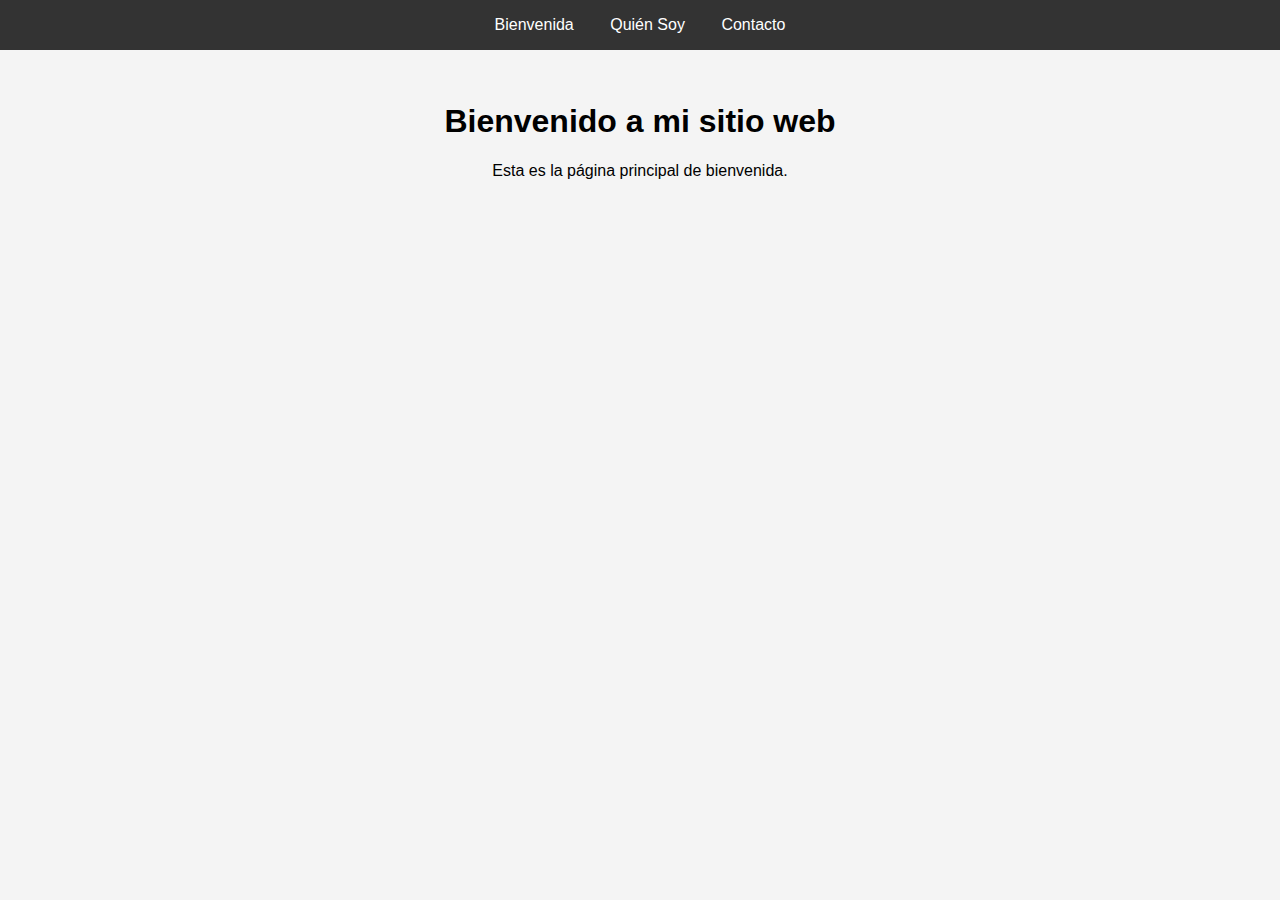
<file: 3paginas/index.html>
<!DOCTYPE html>
<html lang="es">
<head>
    <meta charset="UTF-8">
    <meta name="viewport" content="width=device-width, initial-scale=1.0">
    <title>Bienvenida</title>
    <link rel="stylesheet" href="styles.css">
</head>
<body>
    <header>
        <nav>
            <a href="index.html">Bienvenida</a>
            <a href="quien-soy.html">Quién Soy</a>
            <a href="contacto.html">Contacto</a>
        </nav>
    </header>
    <main>
        <h1>Bienvenido a mi sitio web</h1>
        <p>Esta es la página principal de bienvenida.</p>
    </main>
</body>
</html>
</file>
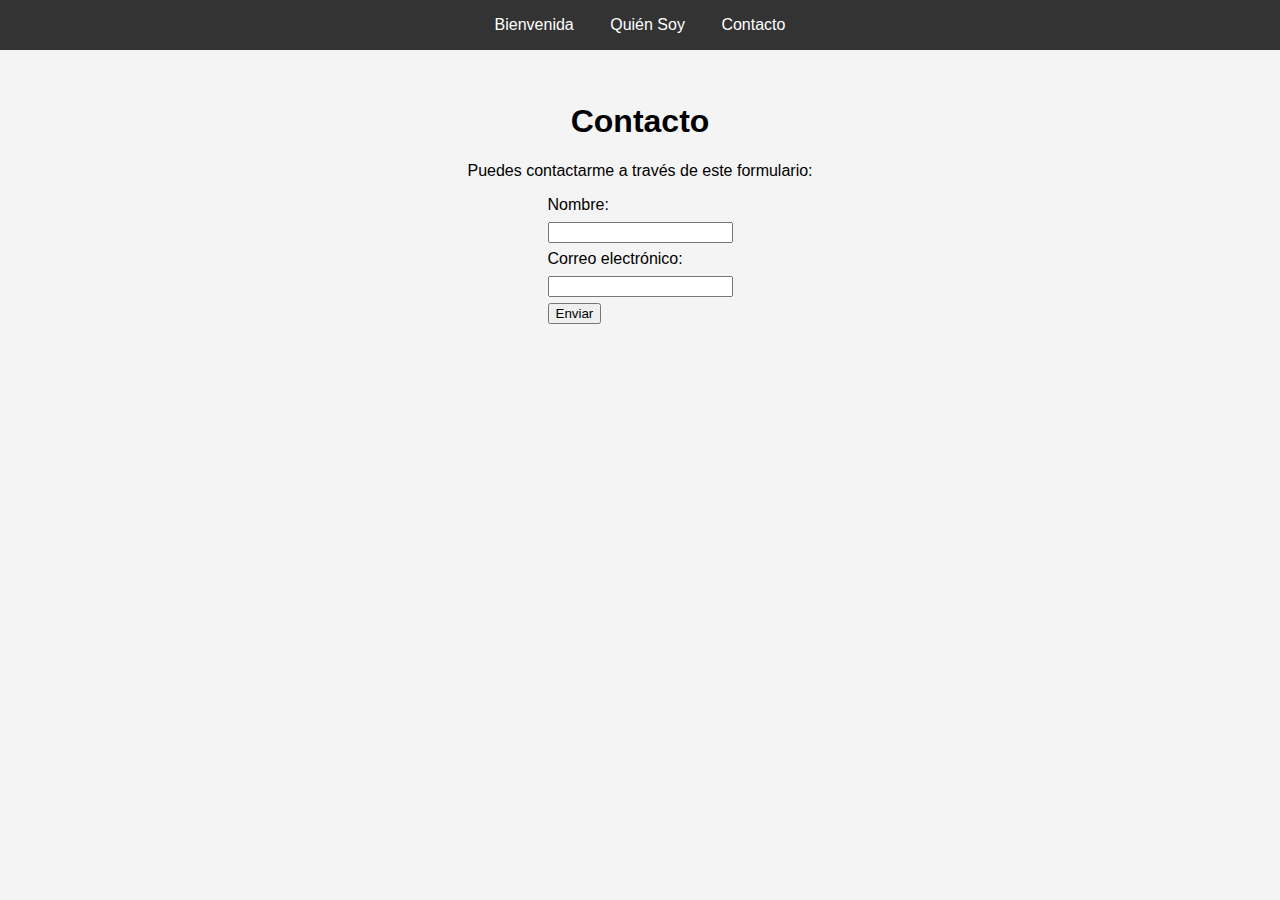
<file: 3paginas/contacto.html>
<!DOCTYPE html>
<html lang="es">
<head>
    <meta charset="UTF-8">
    <meta name="viewport" content="width=device-width, initial-scale=1.0">
    <title>Contacto</title>
    <link rel="stylesheet" href="styles.css">
</head>
<body>
    <header>
        <nav>
            <a href="index.html">Bienvenida</a>
            <a href="quien-soy.html">Quién Soy</a>
            <a href="contacto.html">Contacto</a>
        </nav>
    </header>
    <main>
        <h1>Contacto</h1>
        <p>Puedes contactarme a través de este formulario:</p>
        <form>
            <label for="name">Nombre:</label>
            <input type="text" id="name" name="name" required>
            <label for="email">Correo electrónico:</label>
            <input type="email" id="email" name="email" required>
            <button type="submit">Enviar</button>
        </form>
    </main>
</body>
</html>
</file>
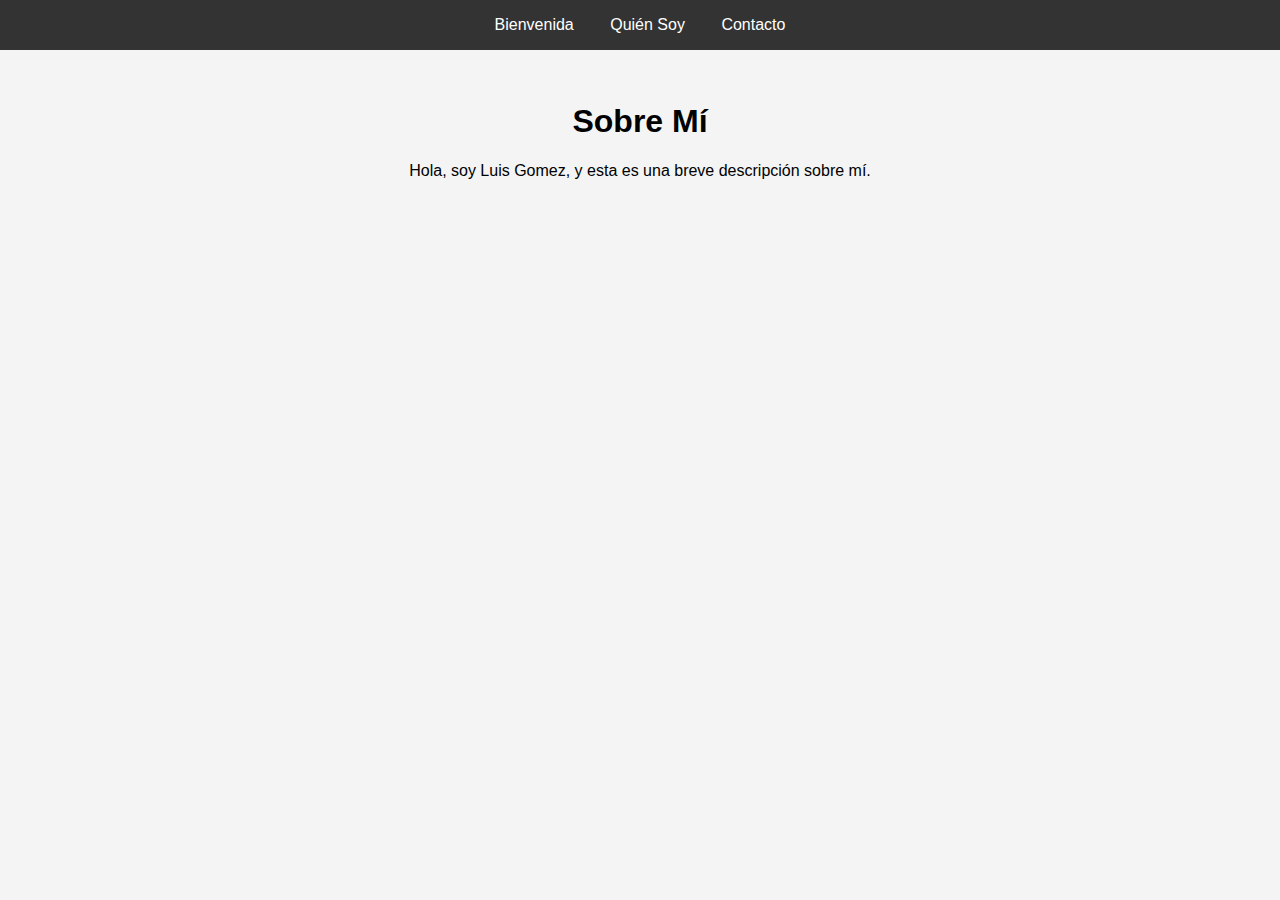
<file: 3paginas/quien-soy.html>
<!DOCTYPE html>
<html lang="es">
<head>
    <meta charset="UTF-8">
    <meta name="viewport" content="width=device-width, initial-scale=1.0">
    <title>Quién Soy</title>
    <link rel="stylesheet" href="styles.css">
</head>
<body>
    <header>
        <nav>
            <a href="index.html">Bienvenida</a>
            <a href="quien-soy.html">Quién Soy</a>
            <a href="contacto.html">Contacto</a>
        </nav>
    </header>
    <main>
        <h1>Sobre Mí</h1>
        <p>Hola, soy Luis Gomez, y esta es una breve descripción sobre mí.</p>
    </main>
</body>
</html>
</file>
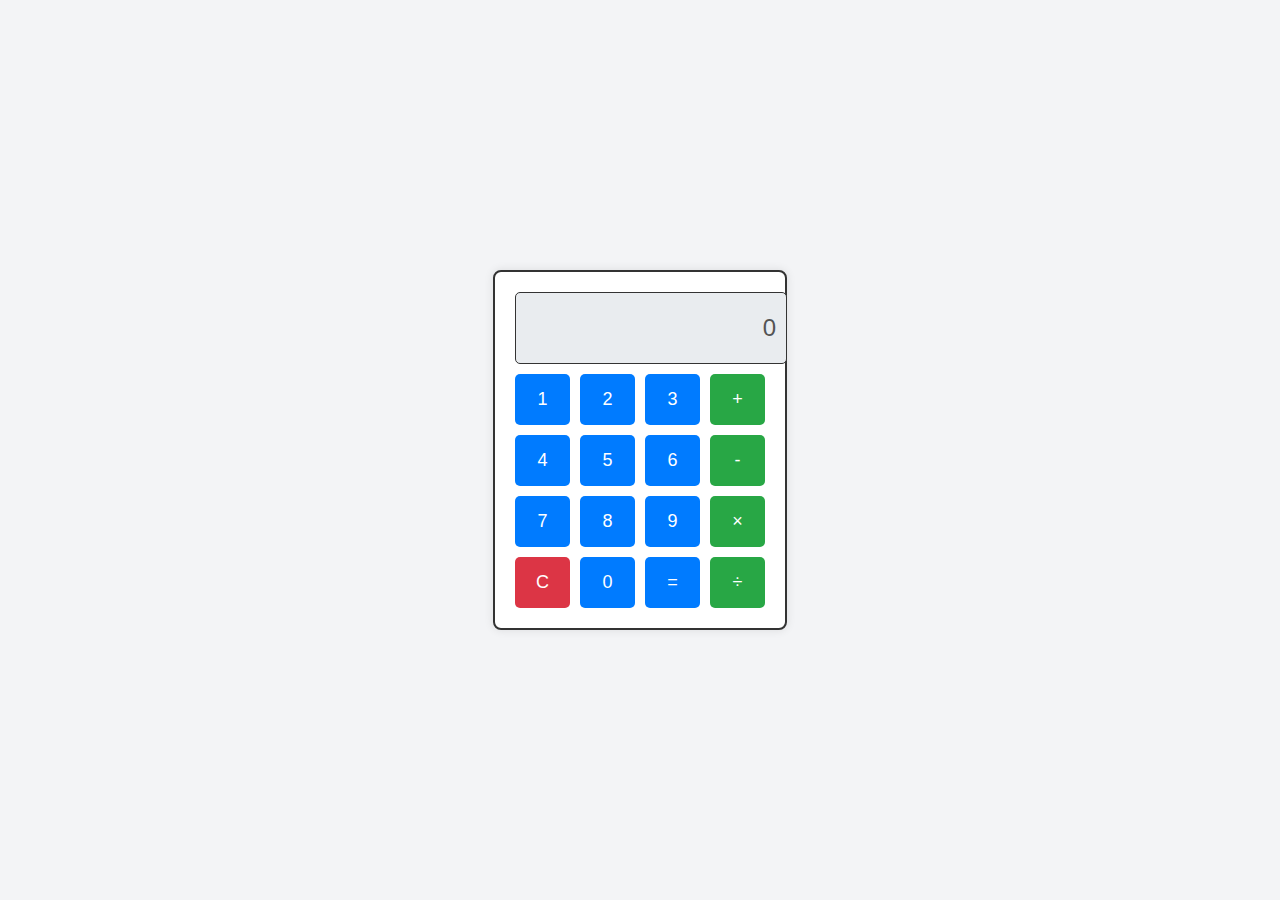
<file: calculadora/calculadora.html>
<!DOCTYPE html>
<html lang="es">
<head>
    <meta charset="UTF-8">
    <meta name="viewport" content="width=device-width, initial-scale=1.0">
    <title>Calculadora</title>
    <style>
        body {
            font-family: Arial, sans-serif;
            display: flex;
            justify-content: center;
            align-items: center;
            height: 100vh;
            margin: 0;
            background-color: #f3f4f6;
        }
        .calculator {
            width: 250px;
            padding: 20px;
            border: 2px solid #333;
            border-radius: 8px;
            background-color: #ffffff;
            box-shadow: 0px 0px 10px rgba(0, 0, 0, 0.1);
        }
        .display {
            width: 100%;
            height: 50px;
            text-align: right;
            font-size: 24px;
            padding: 10px;
            border: 1px solid #333;
            margin-bottom: 10px;
            border-radius: 5px;
            background-color: #e9ecef;
        }
        .buttons {
            display: grid;
            grid-template-columns: repeat(4, 1fr);
            gap: 10px;
        }
        .buttons button {
            padding: 15px;
            font-size: 18px;
            border: none;
            border-radius: 5px;
            cursor: pointer;
            background-color: #007bff;
            color: #ffffff;
        }
        .buttons button.operation {
            background-color: #28a745;
        }
        .buttons button.clear {
            background-color: #dc3545;
        }
    </style>
</head>
<body>
    <div class="calculator">
        <input type="text" id="display" class="display" disabled value="0">
        <div class="buttons">
            <button onclick="appendNumber('1')">1</button>
            <button onclick="appendNumber('2')">2</button>
            <button onclick="appendNumber('3')">3</button>
            <button class="operation" onclick="chooseOperation('+')">+</button>
            
            <button onclick="appendNumber('4')">4</button>
            <button onclick="appendNumber('5')">5</button>
            <button onclick="appendNumber('6')">6</button>
            <button class="operation" onclick="chooseOperation('-')">-</button>
            
            <button onclick="appendNumber('7')">7</button>
            <button onclick="appendNumber('8')">8</button>
            <button onclick="appendNumber('9')">9</button>
            <button class="operation" onclick="chooseOperation('*')">×</button>
            
            <button onclick="clearDisplay()" class="clear">C</button>
            <button onclick="appendNumber('0')">0</button>
            <button onclick="calculate()">=</button>
            <button class="operation" onclick="chooseOperation('/')">÷</button>
        </div>
    </div>

    <script>
        let display = document.getElementById('display');
        let currentOperand = '';
        let previousOperand = '';
        let operation = undefined;

        function appendNumber(number) {
            if (display.value === '0' || currentOperand === '') {
                display.value = number;
                currentOperand = number;
            } else {
                display.value += number;
                currentOperand += number;
            }
        }

        function chooseOperation(op) {
            if (currentOperand === '') return;
            if (previousOperand !== '') calculate();
            operation = op;
            previousOperand = currentOperand;
            currentOperand = '';
            display.value += ' ' + op + ' ';
        }

        function calculate() {
            let result;
            const prev = parseFloat(previousOperand);
            const current = parseFloat(currentOperand);
            if (isNaN(prev) || isNaN(current)) return;
            switch (operation) {
                case '+':
                    result = prev + current;
                    break;
                case '-':
                    result = prev - current;
                    break;
                case '*':
                    result = prev * current;
                    break;
                case '/':
                    result = prev / current;
                    break;
                default:
                    return;
            }
            display.value = result;
            currentOperand = result.toString();
            previousOperand = '';
            operation = undefined;
        }

        function clearDisplay() {
            display.value = '0';
            currentOperand = '';
            previousOperand = '';
            operation = undefined;
        }
    </script>
</body>
</html>
</file>
<file: 3paginas/styles.css>
/* styles.css */
body {
    font-family: Arial, sans-serif;
    margin: 0;
    padding: 0;
    background-color: #f4f4f4;
}

header {
    background-color: #333;
    padding: 1em;
    text-align: center;
}

nav a {
    color: #fff;
    text-decoration: none;
    margin: 0 1em;
}

nav a:hover {
    text-decoration: underline;
}

main {
    padding: 2em;
    text-align: center;
}

form {
    display: inline-block;
    text-align: left;
}

label, input, button {
    display: block;
    margin-bottom: 0.5em;
}
</file>
